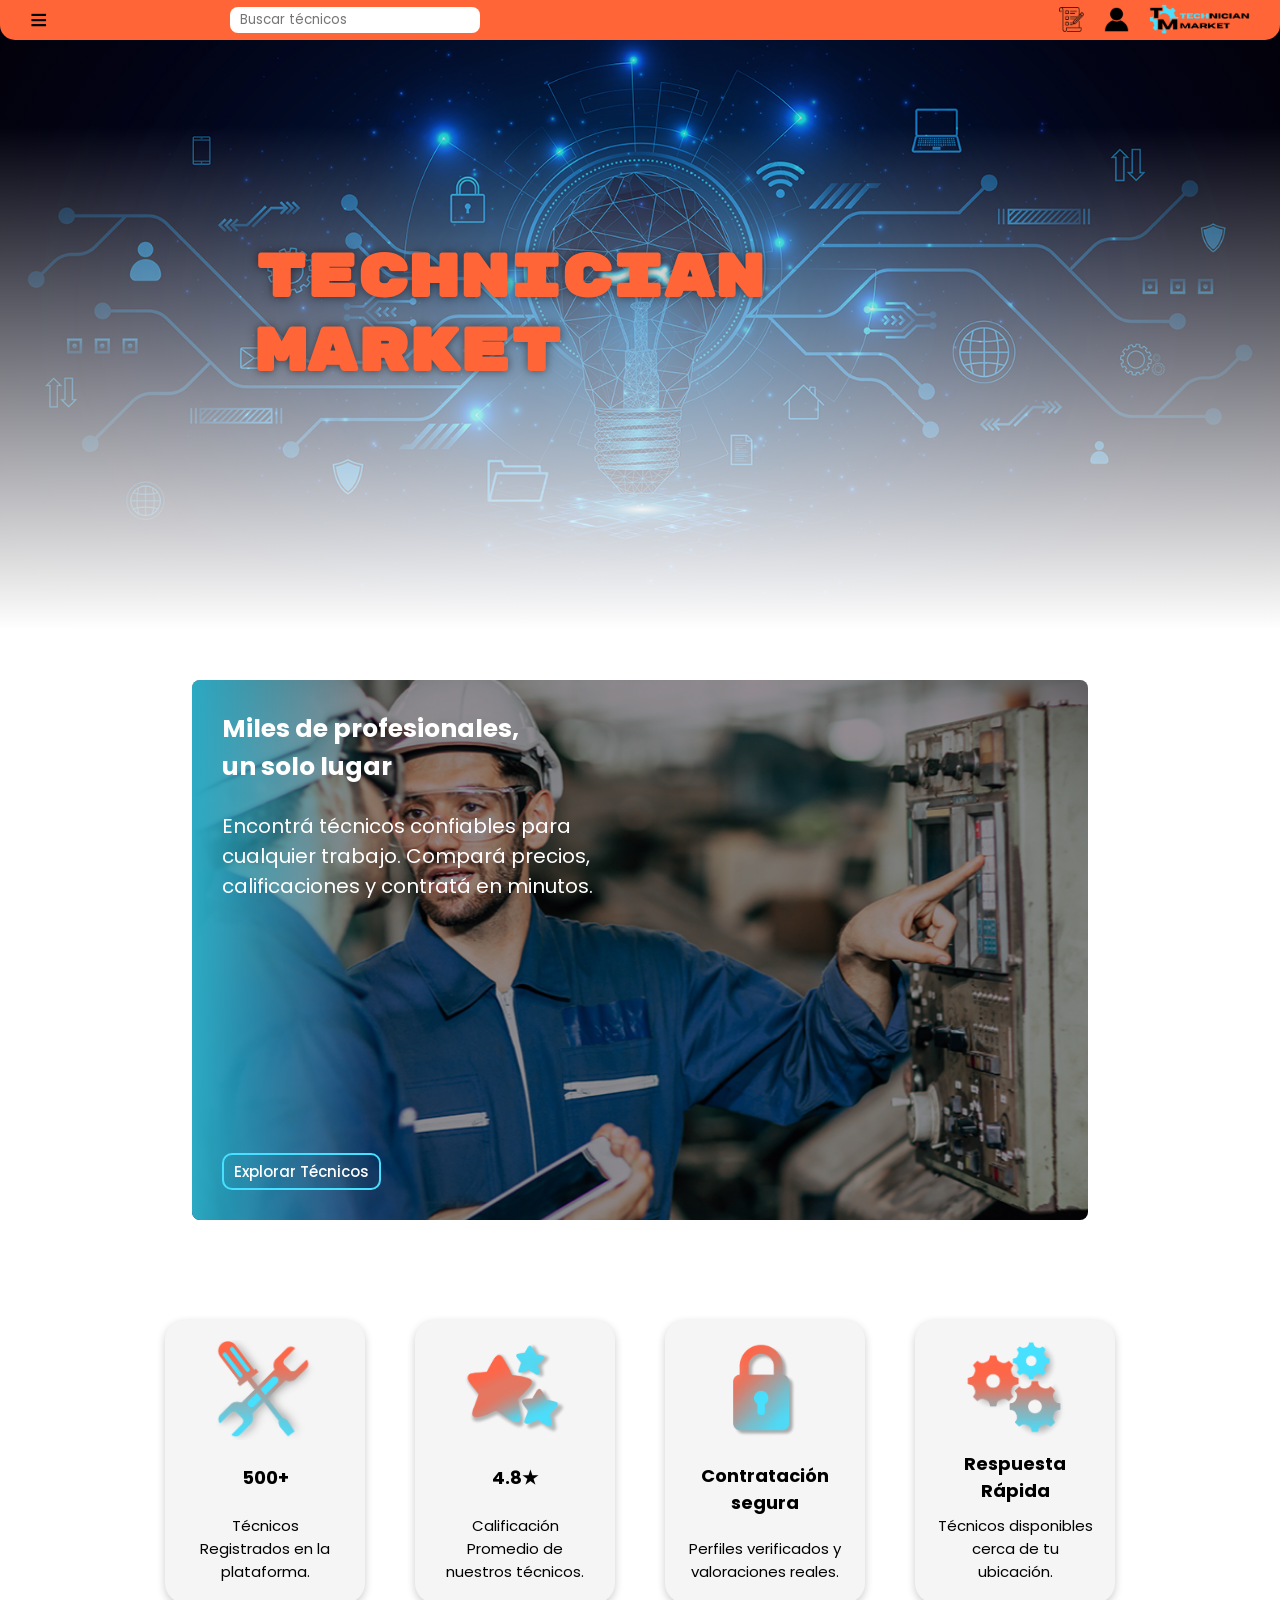
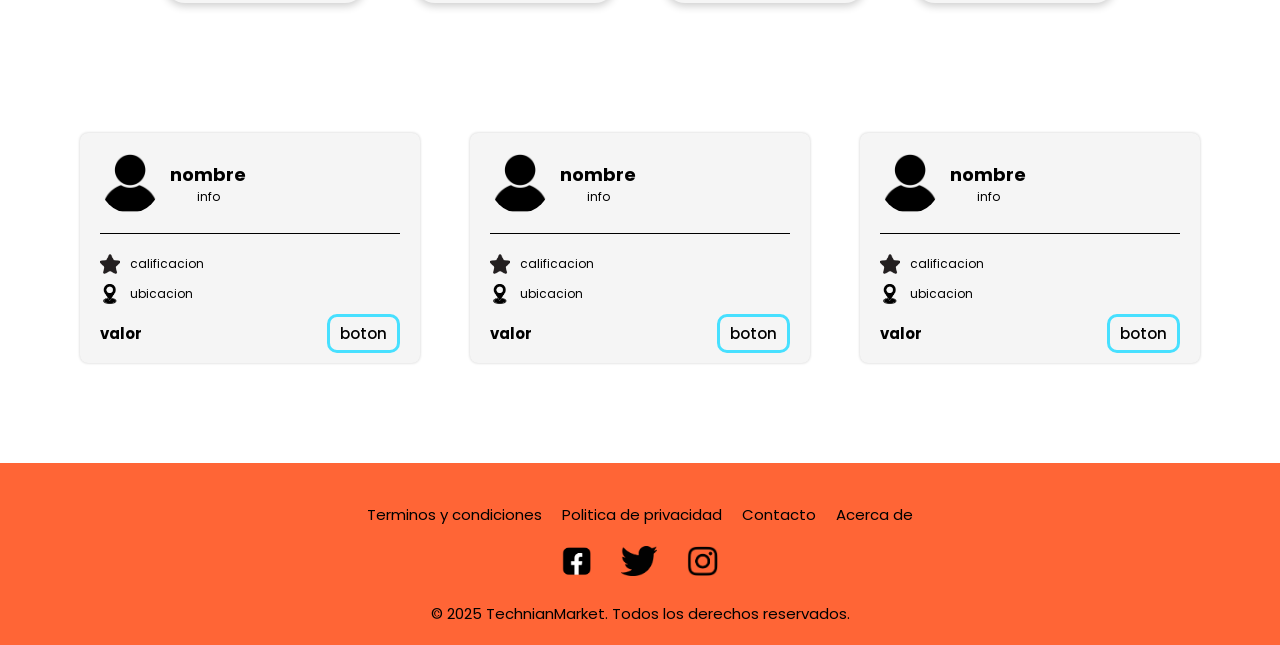
<file: index.html>
<!DOCTYPE html>
<html lang="en">
<head>
    <meta charset="UTF-8">
    <meta name="viewport" content="width=device-width, initial-scale=1.0">
    <link rel="stylesheet" href="tm.css">
    <title>TECHNICIAN MARKET</title>
</head>
<body>
    <div class="top-bar">
        <div class="menu">
            <button onclick="abrirMenu()">≡</button>
        </div>

        <div class="topbar-2">
        <div class="busqueda">
            <input type="text" placeholder="Buscar técnicos">
        </div>
        <div class="topbar-items">
            <li><a href="pedidos.html"><img src="imagenes/pedidos.png" alt=""></a></li>
            <li><a href="perfil.html"><img src="imagenes/perfil.png" alt=""></a></li>
            <div class="logo">
                <a href="#Inicio">
                <img src="imagenes/logo-con-texto.png" alt=""></a>
            </div>
        </div>
        </div>
    </div>

    <div id="container" class="container">
        <aside id="sidebar">
            <div class="sidebar">
            <div class="categorias">
            <h2>Categorias</h2>
            <ul>
                <li>Todos</li>
                <li>Hardware</li>
                <li>Software</li>
                <li>Plomeria</li>
                <li>Electricidad</li>
                <li>Pintura</li>
            </ul>
            </div>
            <div class="linea"></div>
            <div class="filtrar">
            <label for="categoria">Filtrar por:</label>
            <select id="categoria">
                    <option value="todos">Todos</option>
                    <option value="precio">Precio</option>
                    <option value="calificacion">Calificacion</option>
                    <option value="ubicacion">Ubicacion</option>
            </select>
            </div>
            </div>
        </aside>

        <div class="content">
            <header id="Inicio">
                <h1>Technician <br> Market</h1>
            </header>

            <div class="presentacion">
                <div class="presentacion-caja">
                <h2>Miles de profesionales,<br> un solo lugar</h2>
                <p>Encontrá técnicos confiables para cualquier trabajo. Compará precios, calificaciones y contratá en minutos.</p>
                </div>
                <button class="boton">
                    <a href="#Tecnicos">Explorar Técnicos</a>
                </button>
            </div>

            <div class="stats-container">
                <div class="caja">
                    <img src="imagenes/caja1.png" alt="">
                    <h3>500+</h3>
                    <p>Técnicos Registrados en la plataforma.</p>
                </div>

                <div class="caja">
                    <img src="imagenes/caja3.png" alt="">
                    <h3>4.8★</h3>
                    <p>Calificación Promedio de nuestros técnicos.</p>
                </div>

                <div class="caja">
                    <img src="imagenes/caja4.png" alt="">
                    <h3>Contratación segura</h3>
                    <p>Perfiles verificados y valoraciones reales.</p>
                </div>
                <div class="caja">
                    <img src="imagenes/caja2.png" alt="">
                    <h3>Respuesta Rápida</h3>
                    <p>Técnicos disponibles cerca de tu ubicación.</p>
                </div>
            </div>

            <main>
                <div id="Tecnicos" class="grid-container">
                    <div class="grid-item">
                        <div  class="info-tecnico">
                            <img class="tecnico-icon" src="imagenes/perfil.png" alt="">
                            <div>
                                <h3>nombre</h3>
                                <p>info</p>
                            </div>
                        </div>
                        <div class="linea"></div>
                        <div>
                            <div  class="info-tecnico">
                                <img class="info-icon" src="imagenes/estrella.png" alt="">
                                <p>calificacion</p>
                            </div>
                            <div  class="info-tecnico">
                                <img class="info-icon" src="imagenes/ubicacion.png" alt="">
                                <p>ubicacion</p>
                            </div>
                        </div>
                        <div class="info-tecnico" id="valor-boton">
                            <h4>valor</h4>
                            <a class="boton" href="tecnico.html">boton</a>
                        </div>
                    </div>
                    <div class="grid-item">
                        <div  class="info-tecnico">
                            <img class="tecnico-icon" src="imagenes/perfil.png" alt="">
                            <div>
                                <h3>nombre</h3>
                                <p>info</p>
                            </div>
                        </div>
                        <div class="linea"></div>
                        <div>
                            <div  class="info-tecnico">
                                <img class="info-icon" src="imagenes/estrella.png" alt="">
                                <p>calificacion</p>
                            </div>
                            <div  class="info-tecnico">
                                <img class="info-icon" src="imagenes/ubicacion.png" alt="">
                                <p>ubicacion</p>
                            </div>
                        </div>
                        <div class="info-tecnico" id="valor-boton">
                            <h4>valor</h4>
                            <a class="boton" href="tecnico.html">boton</a>
                        </div>
                    </div>
                    <div class="grid-item">
                        <div  class="info-tecnico">
                            <img class="tecnico-icon" src="imagenes/perfil.png" alt="">
                            <div>
                                <h3>nombre</h3>
                                <p>info</p>
                            </div>
                        </div>
                        <div class="linea"></div>
                        <div>
                            <div  class="info-tecnico">
                                <img class="info-icon" src="imagenes/estrella.png" alt="">
                                <p>calificacion</p>
                            </div>
                            <div  class="info-tecnico">
                                <img class="info-icon" src="imagenes/ubicacion.png" alt="">
                                <p>ubicacion</p>
                            </div>
                        </div>
                        <div class="info-tecnico" id="valor-boton">
                            <h4>valor</h4>
                            <a class="boton" href="tecnico.html">boton</a>
                        </div>
                    </div>
                    
                </div>
            </main>

        <footer>
        <div class="footer-links">
            <ul>
                <li><a href="">Terminos y condiciones</a></li>
                <li><a href="">Politica de privacidad</a></li>
                <li><a href="">Contacto</a></li>
                <li><a href="">Acerca de</a></li>
            </ul>
        </div>
        <div class="footer-media">
            <ul>
                <li><a target="_blank" href="https://www.facebook.com/"><img src="imagenes\facebook.png" alt=""></a></li>
                <li><a target="_blank" href="https://x.com/"><img src="imagenes\twitter.png" alt=""></a></li>
                <li><a target="_blank" href="https://www.instagram.com/"><img src="imagenes\instagram.png" alt=""></a></li>
            </ul>
        </div>
        <p>© 2025 TechnianMarket. Todos los derechos reservados.</p>
        </footer>
        </div>
    </div>

    <script src="script.js"></script>
</body>
</html>
</file>
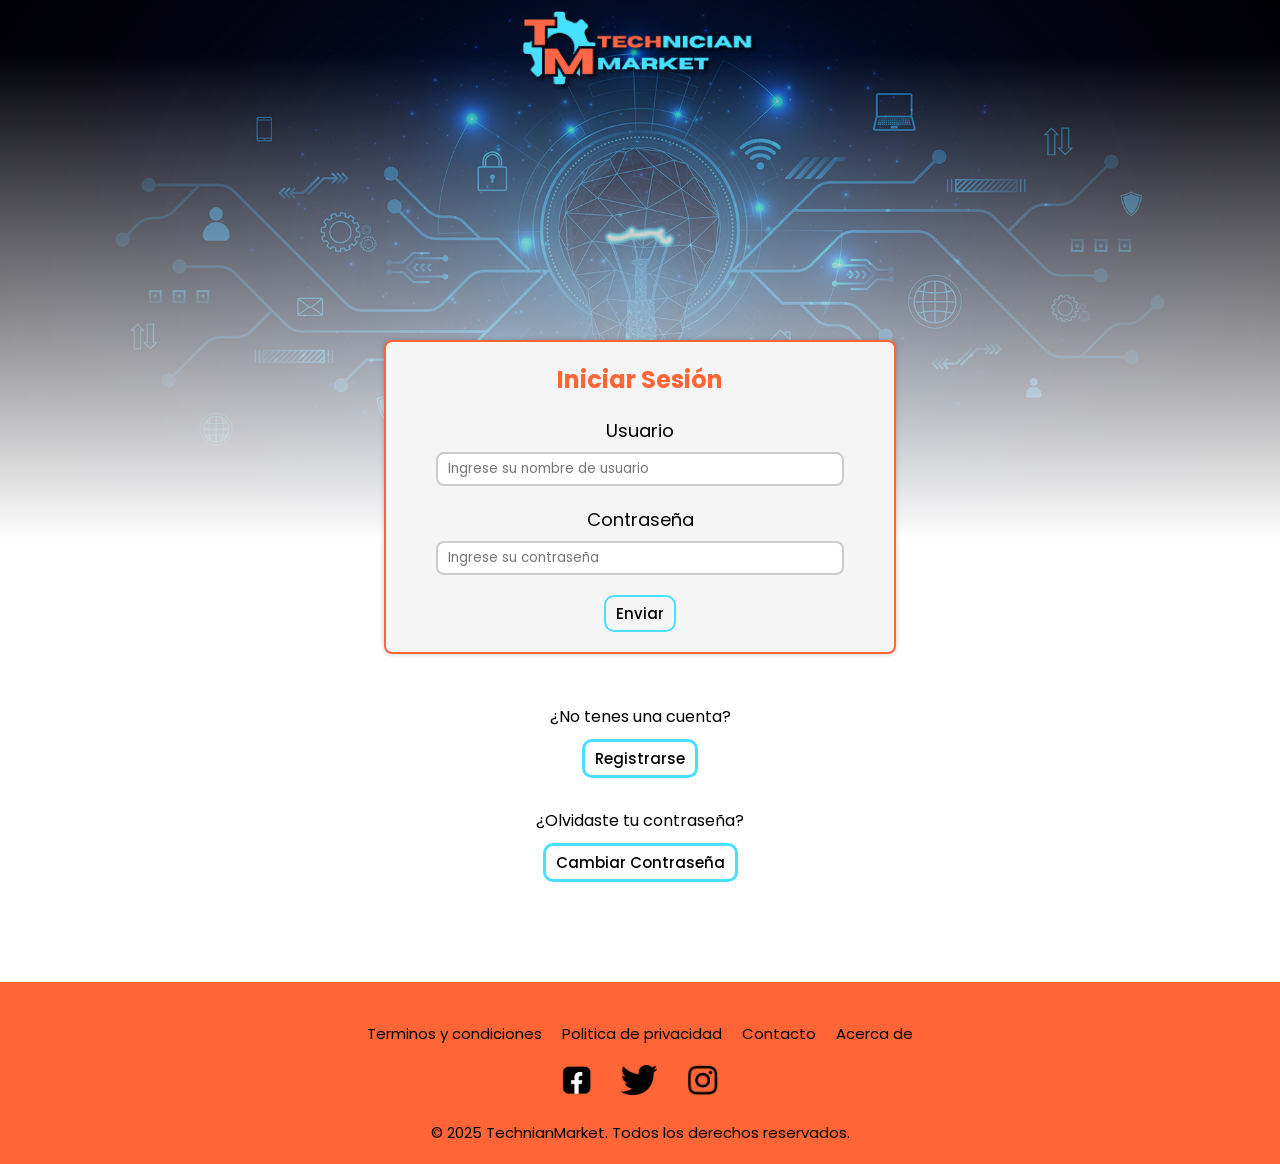
<file: inicio.html>
<!DOCTYPE html>
<html lang="en">
<head>
    <meta charset="UTF-8">
    <meta name="viewport" content="width=device-width, initial-scale=1.0">
    <title>Document</title>
    <link rel="stylesheet" href="tm2.css">
</head>
<body>
    <nav class="top-bar">
        <img src="imagenes/logo-con-texto2.png" alt="">
    </nav>
    
    <header></header>

    <main>
        <form action="registro.php" method="POST">  
            <h2>Iniciar Sesión</h2>

            <label>Usuario</label>
            <input type="text" name="usuario" required placeholder="Ingrese su nombre de usuario">
            <label>Contraseña</label>
            <input type="password" name="pass" required placeholder="Ingrese su contraseña">

            <button class="boton" type="submit">Enviar</button>
        </form>

        <div class="opciones">
        <p>¿No tenes una cuenta?</p>
        <a class="boton" href="registro.html">Registrarse</a>
        <p>¿Olvidaste tu contraseña?</p>
        <a class="boton" href="registro.html">Cambiar Contraseña</a>
        </div>
    </main>


    <footer>
    <div class="footer-links">
        <ul>
            <li><a href="">Terminos y condiciones</a></li>
            <li><a href="">Politica de privacidad</a></li>
            <li><a href="">Contacto</a></li>
            <li><a href="">Acerca de</a></li>
        </ul>
    </div>
    <div class="footer-media">
        <ul>
            <li><a target="_blank" href="https://www.facebook.com"><img src="imagenes\facebook.png" alt=""></a></li>
            <li><a target="_blank" href="https://x.com"><img src="imagenes\twitter.png" alt=""></a></li>
            <li><a target="_blank" href="https://www.instagram.com"><img src="imagenes\instagram.png" alt=""></a></li>
        </ul>
    </div>
    <p>© 2025 TechnianMarket. Todos los derechos reservados.</p>
    </footer>    
</body>
</html>
</file>
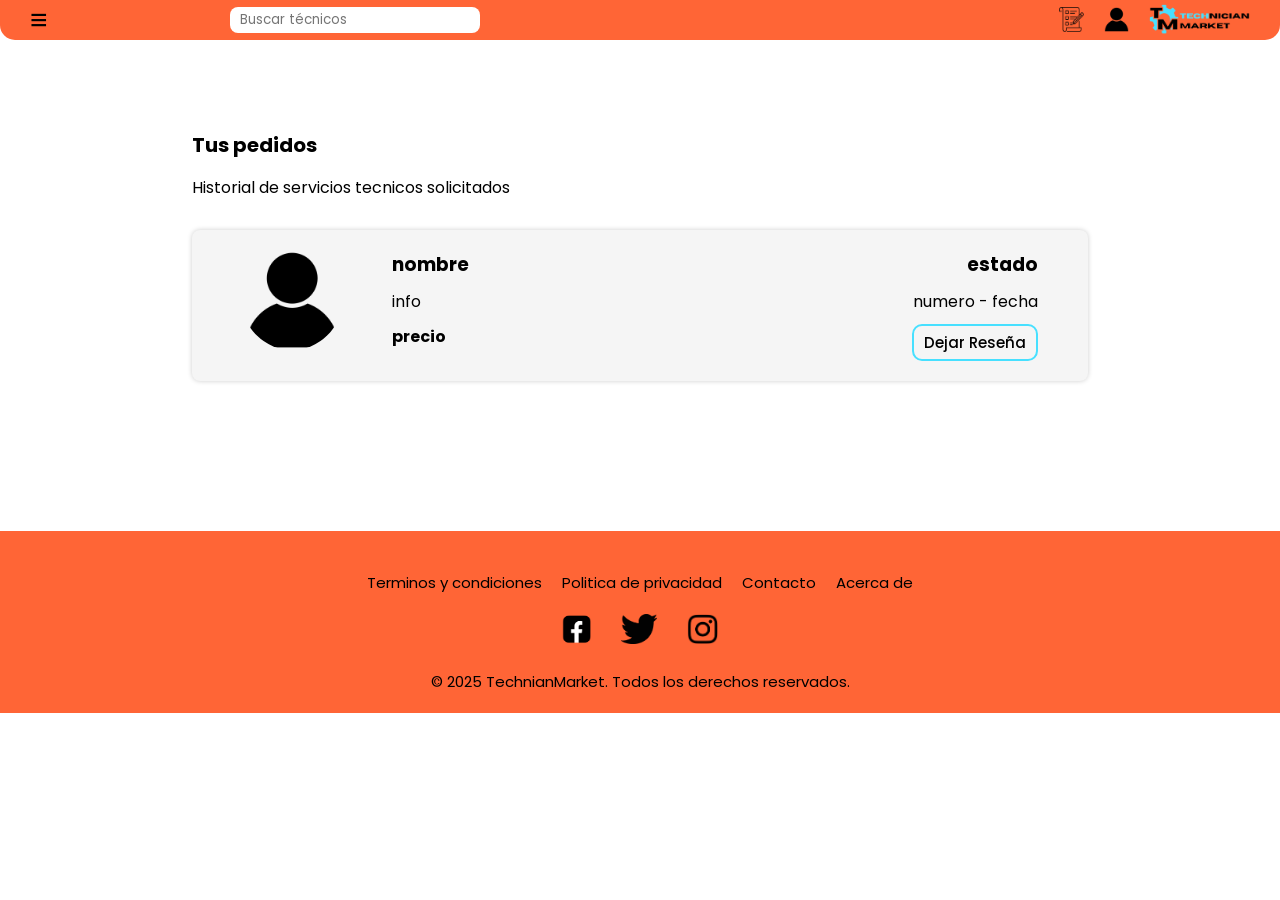
<file: pedidos.html>
<!DOCTYPE html>
<html lang="en">
<head>
    <meta charset="UTF-8">
    <meta name="viewport" content="width=device-width, initial-scale=1.0">
    <link rel="stylesheet" href="tm.css">
    <title>TECHNICIAN MARKET</title>
</head>
<body>
    <div class="top-bar">
        <div class="menu">
            <button onclick="abrirMenu()">≡</button>
        </div>

        <div class="topbar-2">
        <div class="busqueda">
            <input type="text" placeholder="Buscar técnicos">
        </div>
        <div class="topbar-items">
            <li><a href="#Inicio"><img src="imagenes/pedidos.png" alt=""></a></li>
            <li><a href="perfil.html"><img src="imagenes/perfil.png" alt=""></a></li>
            <div class="logo">
                <a href="index.html">
                <img src="imagenes/logo-con-texto.png" alt=""></a>
            </div>
        </div>
        </div>
    </div>

    <div id="container" class="container">
        <aside id="sidebar">
            <div class="sidebar">
            <div class="categorias">
            <h2>Categorias</h2>
            <ul>
                <li>Todos</li>
                <li>Hardware</li>
                <li>Software</li>
                <li>Plomeria</li>
                <li>Electricidad</li>
                <li>Pintura</li>
            </ul>
            </div>
            <div class="linea"></div>
            <div class="filtrar">
            <label for="categoria">Filtrar por:</label>
            <select id="categoria">
                    <option value="todos">Todos</option>
                    <option value="precio">Precio</option>
                    <option value="calificacion">Calificacion</option>
                    <option value="ubicacion">Ubicacion</option>
            </select>
            </div>
            </div>
        </aside>

        <div class="content">
            <main>
                <div class="pedidos-content">
                    <h2>Tus pedidos</h2>
                    <p>Historial de servicios tecnicos solicitados</p>

                    <div class="pedidos-container">

                        <div class="pedidos-item">
                            <div class="pedidos-flex">
                            <div class="pedidos-flex-item">
                                <img src="imagenes/perfil.png" alt="">
                            </div>
                            <div class="pedidos-flex-item">
                                <h3>nombre</h3>
                                <p>info</p>
                                <h4>precio</h4>
                            </div>
                            <div class="pedidos-flex-item">
                                <h3>estado</h3>
                                <p>numero - fecha</p>
                                <button class="boton" onclick="abrirReseña(this)">Dejar Reseña</button>
                            </div>
                            </div>
                            <div class="linea2"></div>
                            <div class="reseñas-container">
                                <h3>Dejar Reseña ★ ★ ★ ★ ★</h3>
                                <textarea type="text" placeholder="Contanos tu experiencia con el servicio." name="" class="reseña-textarea"></textarea>
                                <button class="boton">Enviar</button>                       
                            </div>
                        </div>                       
                    </div>
                </div>

            </main>
        
        <footer>
        <div class="footer-links">
            <ul>
                <li><a href="">Terminos y condiciones</a></li>
                <li><a href="">Politica de privacidad</a></li>
                <li><a href="">Contacto</a></li>
                <li><a href="">Acerca de</a></li>
            </ul>
        </div>
        <div class="footer-media">
            <ul>
                <li><a target="_blank" href="https://www.facebook.com/"><img src="imagenes\facebook.png" alt=""></a></li>
                <li><a target="_blank" href="https://x.com/"><img src="imagenes\twitter.png" alt=""></a></li>
                <li><a target="_blank" href="https://www.instagram.com/"><img src="imagenes\instagram.png" alt=""></a></li>
            </ul>
        </div>
        <p>© 2025 TechnianMarket. Todos los derechos reservados.</p>
        </footer>
        </div>
    </div>

    <script src="script.js"></script>
    <script>
        function abrirReseña(btn) {
            const pedido = btn.closest(".pedidos-item");

            pedido.querySelector(".reseñas-container").classList.toggle("abierto");

            pedido.querySelector(".linea2").classList.toggle("abierto");
        }

        document.querySelectorAll(".reseña-textarea").forEach(textarea => {
            textarea.addEventListener("input", () => {
            textarea.style.height = "auto";
            textarea.style.height = textarea.scrollHeight + "px";
        });
        });
    </script>    
</body>
</html>
</file>
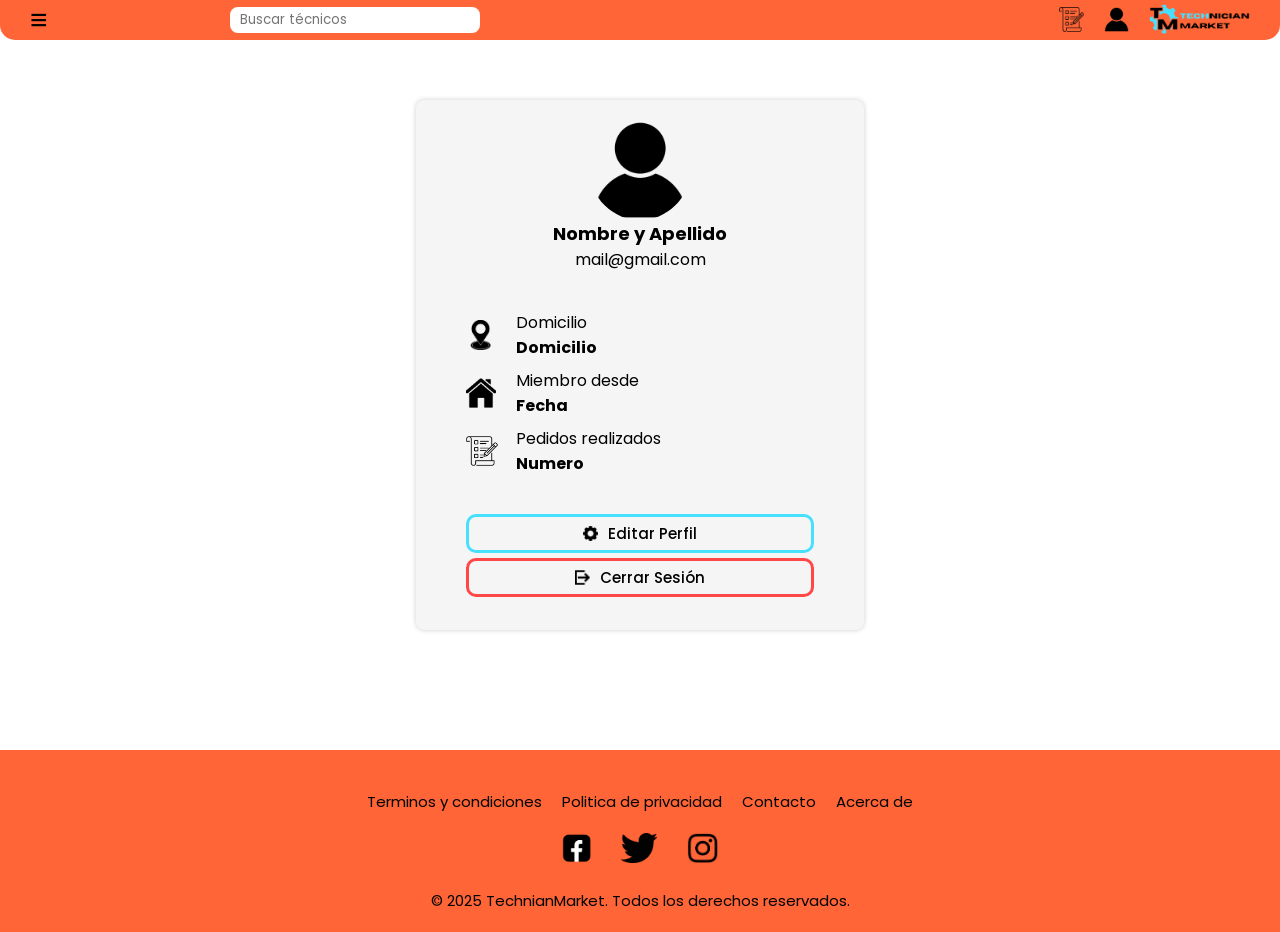
<file: perfil.html>
<!DOCTYPE html>
<html lang="en">
<head>
    <meta charset="UTF-8">
    <meta name="viewport" content="width=device-width, initial-scale=1.0">
    <link rel="stylesheet" href="tm.css">
    <title>TECHNICIAN MARKET</title>
</head>
<body>
    <div class="top-bar">
        <div class="menu">
            <button onclick="abrirMenu()">≡</button>
        </div>

        <div class="topbar-2">
        <div class="busqueda">
            <input type="text" placeholder="Buscar técnicos">
        </div>
        <div class="topbar-items">
            <li><a href="pedidos.html"><img src="imagenes/pedidos.png" alt=""></a></li>
            <li><a href="perfil.html"><img src="imagenes/perfil.png" alt=""></a></li>
            <div class="logo">
                <a href="index.html">
                <img src="imagenes/logo-con-texto.png" alt=""></a>
            </div>
        </div>
        </div>
    </div>

    <div id="container" class="container">
        <aside id="sidebar">
            <div class="sidebar">
            <div class="categorias">
            <h2>Categorias</h2>
            <ul>
                <li>Todos</li>
                <li>Hardware</li>
                <li>Software</li>
                <li>Plomeria</li>
                <li>Electricidad</li>
                <li>Pintura</li>
            </ul>
            </div>
            <div class="linea"></div>
            <div class="filtrar">
            <label for="categoria">Filtrar por:</label>
            <select id="categoria">
                    <option value="todos">Todos</option>
                    <option value="precio">Precio</option>
                    <option value="calificacion">Calificacion</option>
                    <option value="ubicacion">Ubicacion</option>
            </select>
            </div>
            </div>
        </aside>

        <div class="content">
            <main>
                <div class="perfil-container">
                    <div class="perfil-item">
                        <img src="imagenes/perfil.png" alt="">
                        <h2>Nombre y Apellido</h2>
                        <p>mail@gmail.com</p>
                    </div>
                    <div class="perfil-item">
                        <div class="perfil-item-grid">
                            <img src="imagenes/ubicacion.png" alt="">
                            <p>Domicilio</p>
                            <h4>Domicilio</h4>
                        </div>
                        <div class="perfil-item-grid">
                            <img src="imagenes/casa.png" alt="">
                            <p>Miembro desde</p>
                            <h4>Fecha</h4>
                        </div>
                        <div class="perfil-item-grid">
                            <img src="imagenes/pedidos.png" alt="">
                            <p>Pedidos realizados</p>
                            <h4>Numero</h4>
                        </div>                      
                    </div>
                    <div class="perfil-item">
                        <a href="" class="perfil-btn">
                            <img class="perfil-btn-img"  src="imagenes/configuracion.png" alt="">
                            <p>Editar Perfil</p>
                        </a>
                        <a href="" class="perfil-btn">
                            <img class="perfil-btn-img" src="imagenes/cerrarsesion.png" alt="">
                            <p>Cerrar Sesión</p>                           
                        </a>
                    </div>
                    
                </div>
            </main>
            
        <footer>
            <div class="footer-links">
                <ul>
                    <li><a href="">Terminos y condiciones</a></li>
                    <li><a href="">Politica de privacidad</a></li>
                    <li><a href="">Contacto</a></li>
                    <li><a href="">Acerca de</a></li>
                </ul>
            </div>
            <div class="footer-media">
                <ul>
                    <li><a target="_blank" href="https://www.facebook.com/"><img src="imagenes\facebook.png" alt=""></a></li>
                    <li><a target="_blank" href="https://x.com/"><img src="imagenes\twitter.png" alt=""></a></li>
                    <li><a target="_blank" href="https://www.instagram.com/"><img src="imagenes\instagram.png" alt=""></a></li>
                </ul>
            </div>
            <p>© 2025 TechnianMarket. Todos los derechos reservados.</p>
            </footer>
        </div>

        <script src="script.js"></script>
</body>
</html>
</file>
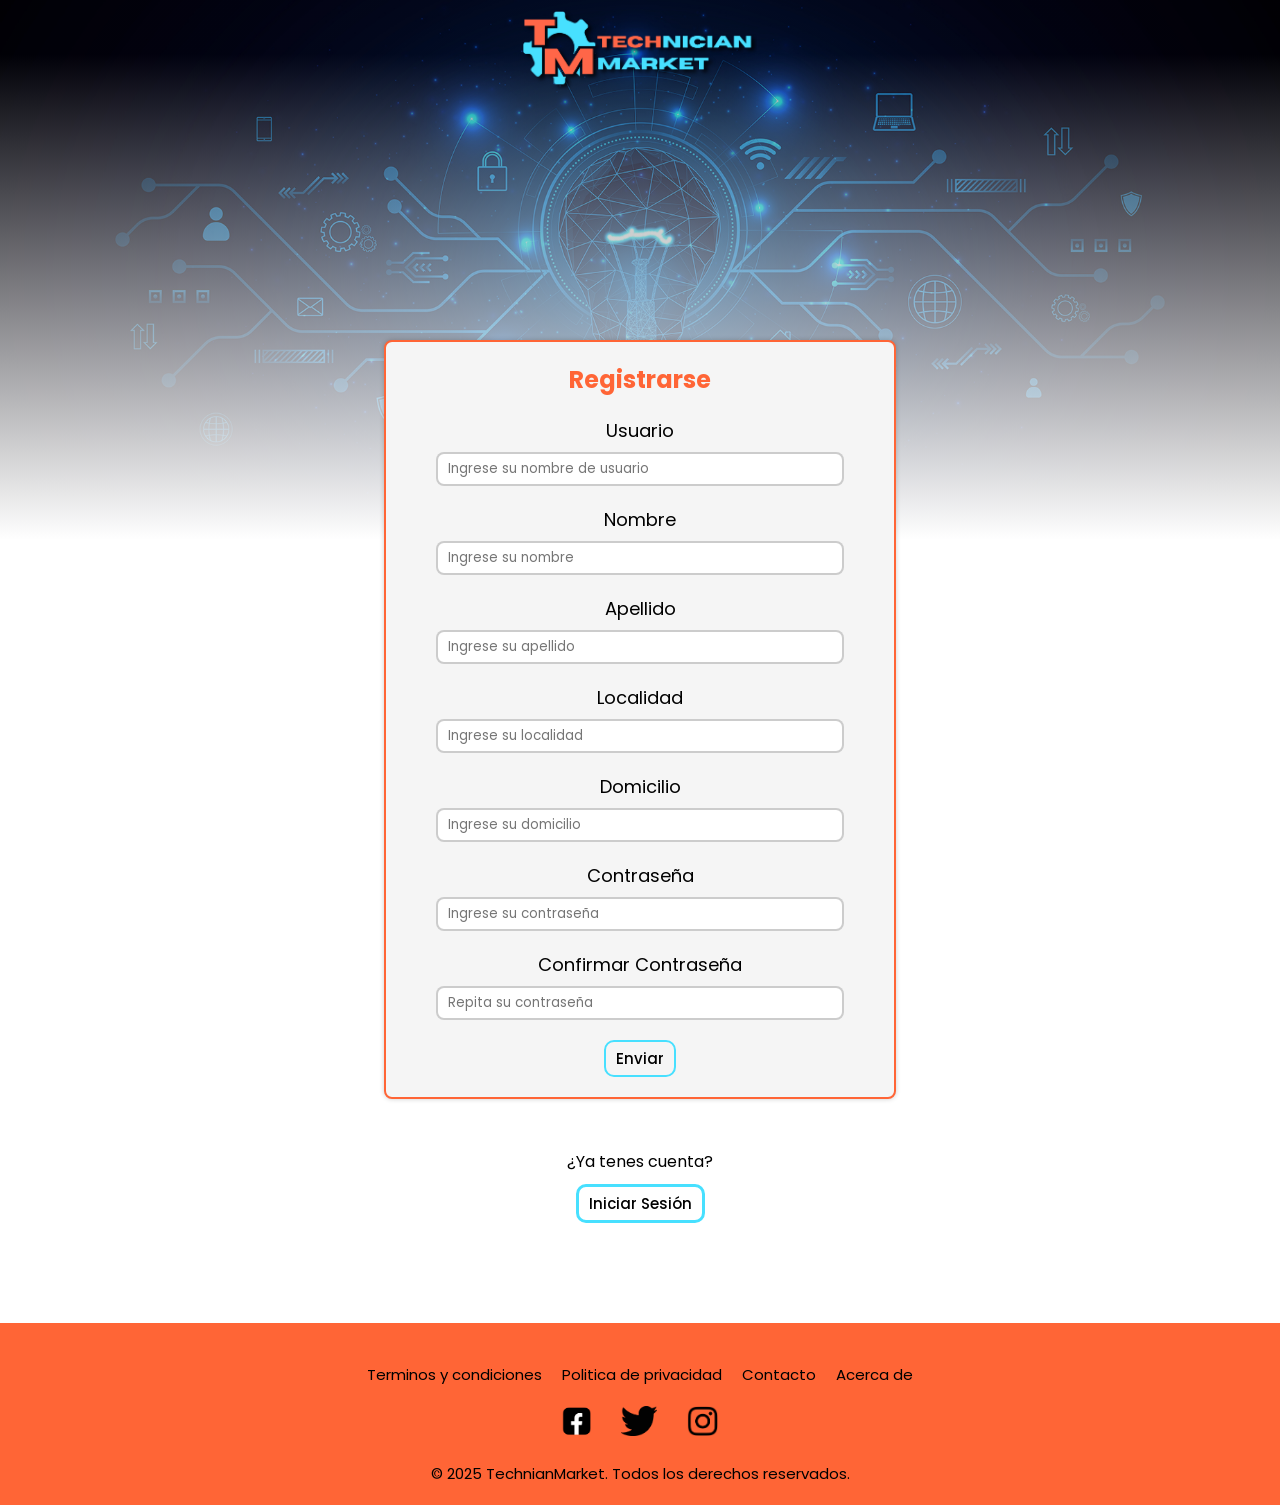
<file: registro.html>
<!DOCTYPE html>
<html lang="en">
<head>
    <meta charset="UTF-8">
    <meta name="viewport" content="width=device-width, initial-scale=1.0">
    <title>Document</title>
    <link rel="stylesheet" href="tm2.css">
</head>
<body>
    <nav class="top-bar">
        <img src="imagenes/logo-con-texto2.png" alt="">
    </nav>
    
    <header></header>

    <main>
        <form action="registro.php" method="POST">  
            <h2>Registrarse</h2>

            <label>Usuario</label>
            <input type="text" name="usuario" required placeholder="Ingrese su nombre de usuario">
            <label>Nombre</label>
            <input type="text" name="nombre" required placeholder="Ingrese su nombre">
            <label>Apellido</label>
            <input type="text" name="apellido" required placeholder="Ingrese su apellido">

            <label>Localidad</label>
            <input type="text" name="localidad" required placeholder="Ingrese su localidad">
            
            <label>Domicilio</label>
            <input type="text" name="domicilio" required placeholder="Ingrese su domicilio">
            <label>Contraseña</label>
            <input type="password" name="pass" required placeholder="Ingrese su contraseña">
            <label>Confirmar Contraseña</label>
            <input type="password" name="pass2" required placeholder="Repita su contraseña">

            <button class="boton" type="submit">Enviar</button>
        </form>

        <div class="opciones">
        <p>¿Ya tenes cuenta?</p>
        <a class="boton" href="inicio.html">Iniciar Sesión</a>
        </div>
    </main>


    <footer>
    <div class="footer-links">
        <ul>
            <li><a href="">Terminos y condiciones</a></li>
            <li><a href="">Politica de privacidad</a></li>
            <li><a href="">Contacto</a></li>
            <li><a href="">Acerca de</a></li>
        </ul>
    </div>
    <div class="footer-media">
        <ul>
            <li><a target="_blank" href="https://www.facebook.com"><img src="imagenes\facebook.png" alt=""></a></li>
            <li><a target="_blank" href="https://x.com"><img src="imagenes\twitter.png" alt=""></a></li>
            <li><a target="_blank" href="https://www.instagram.com"><img src="imagenes\instagram.png" alt=""></a></li>
        </ul>
    </div>
    <p>© 2025 TechnianMarket. Todos los derechos reservados.</p>
    </footer>    
</body>
</html>
</file>
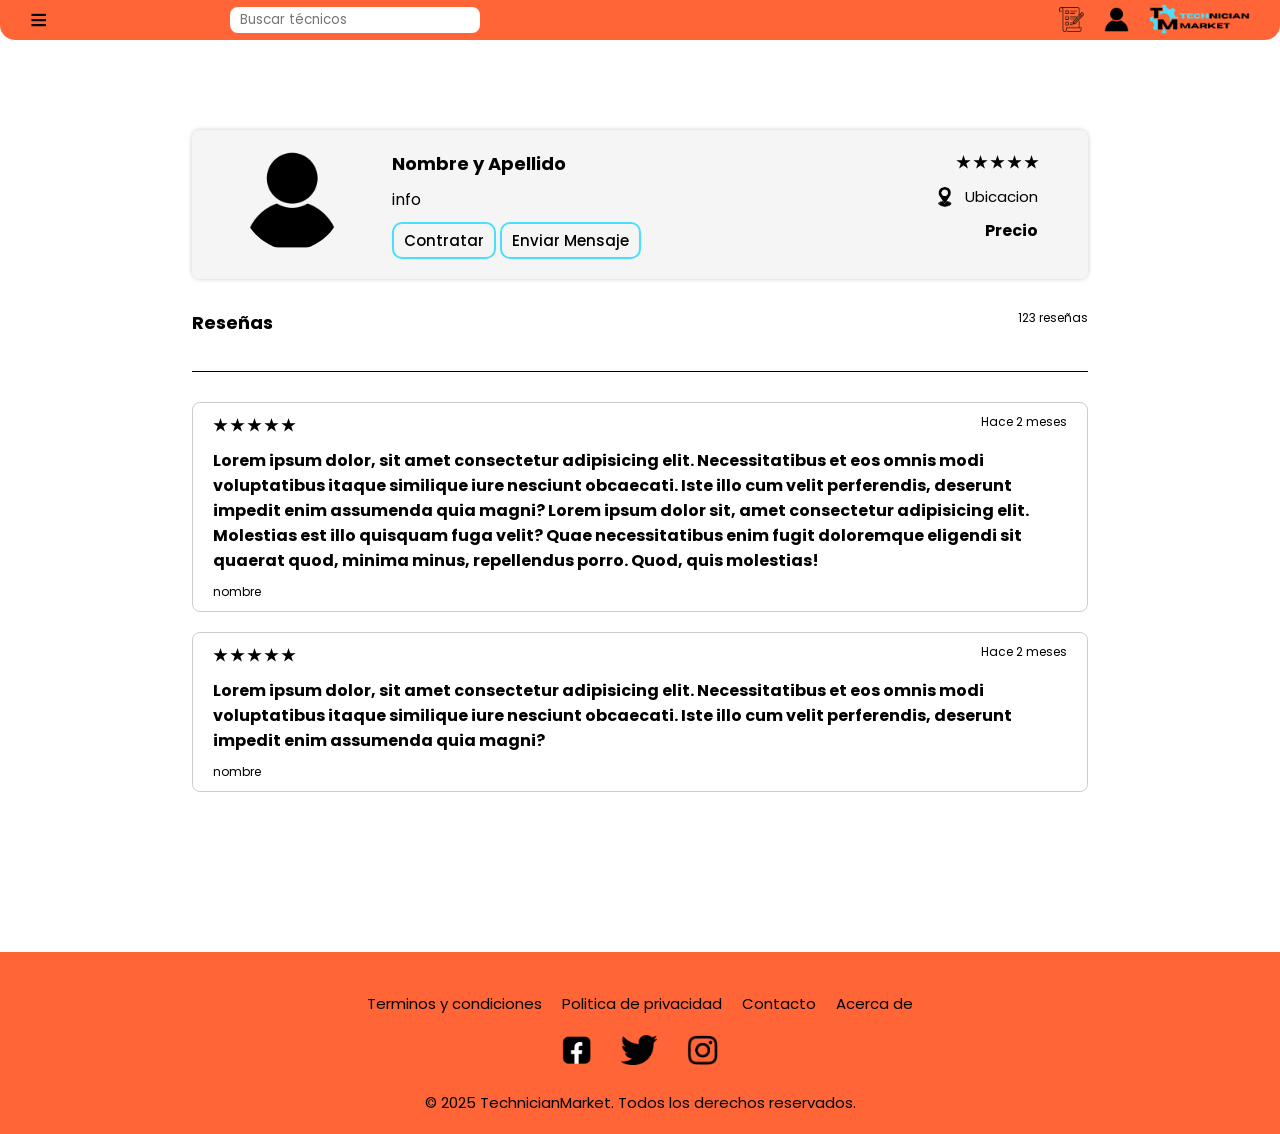
<file: tecnico.html>
<!DOCTYPE html>
<html lang="en">
<head>
    <meta charset="UTF-8">
    <meta name="viewport" content="width=device-width, initial-scale=1.0">
    <link rel="stylesheet" href="tm.css">
    <title>TECHNICIAN MARKET</title>
</head>
<body>
    <div class="top-bar">
        <div class="menu">
            <button onclick="abrirMenu()">≡</button>
        </div>

        <div class="topbar-2">
        <div class="busqueda">
            <input type="text" placeholder="Buscar técnicos">
        </div>
        <div class="topbar-items">
            <li><a href="pedidos.html"><img src="imagenes/pedidos.png" alt=""></a></li>
            <li><a href="perfil.html"><img src="imagenes/perfil.png" alt=""></a></li>
            <div class="logo">
                <a href="#Inicio">
                <img src="imagenes/logo-con-texto.png" alt=""></a>
            </div>
        </div>
        </div>
    </div>

    <div id="container" class="container">
        <aside id="sidebar">
            <div class="sidebar">
            <div class="categorias">
            <h2>Categorias</h2>
            <ul>
                <li>Todos</li>
                <li>Hardware</li>
                <li>Software</li>
                <li>Plomeria</li>
                <li>Electricidad</li>
                <li>Pintura</li>
            </ul>
            </div>
            <div class="linea"></div>
            <div class="filtrar">
            <label for="categoria">Filtrar por:</label>
            <select id="categoria">
                    <option value="todos">Todos</option>
                    <option value="precio">Precio</option>
                    <option value="calificacion">Calificacion</option>
                    <option value="ubicacion">Ubicacion</option>
            </select>
            </div>
            </div>
        </aside>

        <div class="content">

            <main>
                <div class="tecnico-content">
                    <div class="tecnico-container">

                        <div class="tecnico-flex-item">
                            <img src="imagenes/perfil.png" alt="">
                        </div>

                        <div class="tecnico-flex-item">
                            <h2>Nombre y Apellido</h2>
                            <p>info</p>
                            <div class="tecnico-btn">
                                <button class="boton">Contratar</button>
                                <button class="boton">Enviar Mensaje</button>
                            </div>

                        </div>
                        <div class="tecnico-flex-item">
                            <h4>★ ★ ★ ★ ★</h4>
                            <div class="info-tecnico2">
                                <img src="imagenes/ubicacion.png" alt="">
                                <p>Ubicacion</p>
                            </div>
                            <h4>Precio</h4>
                        </div>
                    </div>
                    
                    <div class="nose">
                        <h2>Reseñas</h2>
                        <p>123 reseñas</p>
                    </div>
                    <div class="linea"></div>

                    <div class="tecnico-reseña-container">
                        <div class="tecnico-reseña-item">
                            <div>
                                <h4>★ ★ ★ ★ ★</h4>
                                <p>Hace 2 meses</p>
                            </div>
                            <h4>Lorem ipsum dolor, sit amet consectetur adipisicing elit. Necessitatibus et eos omnis modi voluptatibus itaque similique iure nesciunt obcaecati. Iste illo cum velit perferendis, deserunt impedit enim assumenda quia magni? Lorem ipsum dolor sit, amet consectetur adipisicing elit. Molestias est illo quisquam fuga velit? Quae necessitatibus enim fugit doloremque eligendi sit quaerat quod, minima minus, repellendus porro. Quod, quis molestias!</h4>
                            <p>nombre</p>
                        </div>
                        <div class="tecnico-reseña-item">
                            <div>
                                <h4>★ ★ ★ ★ ★</h4>
                                <p>Hace 2 meses</p>
                            </div>
                            <h4>Lorem ipsum dolor, sit amet consectetur adipisicing elit. Necessitatibus et eos omnis modi voluptatibus itaque similique iure nesciunt obcaecati. Iste illo cum velit perferendis, deserunt impedit enim assumenda quia magni?</h4>
                            <p>nombre</p>
                        </div>
                    </div>
                </div>

            </main>

            <footer>
            <div class="footer-links">
                <ul>
                    <li><a href="">Terminos y condiciones</a></li>
                    <li><a href="">Politica de privacidad</a></li>
                    <li><a href="">Contacto</a></li>
                    <li><a href="">Acerca de</a></li>
                </ul>
            </div>
            <div class="footer-media">
                <ul>
                    <li><a target="_blank" href="https://www.facebook.com/"><img src="imagenes\facebook.png" alt=""></a></li>
                    <li><a target="_blank" href="https://x.com/"><img src="imagenes\twitter.png" alt=""></a></li>
                    <li><a target="_blank" href="https://www.instagram.com/"><img src="imagenes\instagram.png" alt=""></a></li>
                </ul>
            </div>
            <p>© 2025 TechnicianMarket. Todos los derechos reservados.</p>
            </footer>
            </div>  
        </div>

        <script src="script.js"></script>
    </body>
</html>
</file>
<file: tm.css>
@import url("https://fonts.googleapis.com/css2?family=Poppins:wght@100;200;300;400;500;600&display=swap");
@import url('https://fonts.googleapis.com/css2?family=Bowlby+One&family=Rubik+Mono+One&display=swap');

*{
    margin: 0;
    padding: 0;
    box-sizing: border-box;
    font-family:"Poppins", Arial, Helvetica, sans-serif;
}

body{
    background-color: white;
    scroll-behavior: smooth;
}

/*BARRA SUPERIOR*/

.top-bar{
    display: flex;
    align-items: center;
    width:100%;
    height: 40px;
    background-color:#ff6536;
    position: fixed;
    z-index: 1000;
    padding: 0 30px;
    border-bottom-left-radius: 15px;
    border-bottom-right-radius: 15px;
}

.topbar-2{
    width: calc(100% - 200px);
    display: flex;
    align-items: center;
    justify-content: space-between;
}

.topbar-items{
    margin-top: 5px;
    display: flex;
    flex-direction: row;
    align-items: center;
    gap: 20px;
}

.topbar-items img{
    width: 25px;
    height: 25px;
}

.topbar-items li:hover{
    transform: scale(1.1);
}

.topbar-items li{
    transition: transform ease 0.3s;
    list-style: none;
}

.busqueda{
    display: flex;
    align-items: center;
    gap: 10px;
}

.busqueda input{
    padding: 3px 10px;
    border: none;
    border-radius: 8px;
    width: 250px;
    outline: none;
    transition: 0.3s ease;
}

.busqueda input:focus{
    width: 320px;
    box-shadow: 0 0 5px rgba(0,0,0,0.2);
}

.menu{
    width: 200px;
}

.menu button{
    border: none;
    background: transparent;
    font-size: 30px;
    font-weight:200;
    cursor: pointer;
}

.logo img{
    width: auto;
    height: 30px;
    cursor: pointer;
}


/*SIDEBAR*/

aside{
    font-weight: bold;
    width: 0;
    height:100%;
    background-color:#ff6536;
    color: white;
    position: fixed;
    bottom: 0;
    left: 0;
    z-index: 2;
    overflow-x: hidden;
    transition: 0.4s;
    box-shadow: 0 0 8px rgb(0, 0, 0, 0.5);
}

.sidebar{
    margin-top: 50px;
    padding: 20px;
}

.categorias ul{
    list-style: none;
}

.categorias li{
    margin-bottom: 5px;
    padding: 5px 8px;
    cursor: pointer;
    color: black;
    font-size: 15px;
    width: fit-content;
    border-radius: 10px;
    transition: background-color 0.2s ease;
}

.categorias li:hover{
    background-color: rgba(71, 224, 255);
}

h2{
    font-size: 18px;
    margin-bottom: 15px;
    color: black;
}

.linea{
    width: 100%;
    height: 1px;
    background-color: black;
    color: black;
    margin: 20px auto;
}

.filtrar{
    color: black;
    display: flex;
    flex-direction: column;
    gap: 10px;
}

.filtrar select{
    width: fit-content;
    padding: 5px 8px;
    border-radius: 8px;
    outline: none;
    border: none;
}

.filtrar select:focus{
    box-shadow: 0 0 5px rgba(0,0,0,0.2);
}

/*CONTENIDO*/

.content{
    flex: 1;
    display: flex;
    flex-direction: column;
    top: 0;
    bottom: 0;
}

.container{
    margin-left: 0;
    transition: 0.4s;
}

/*HEADER*/

header{
    height: 70vh;
    background-image: url("imagenes/fondo.jpg");
    background-size: cover;
    background-position: center;
    position: relative;
    display: flex;
    justify-content: start;
    align-items: center;
    overflow: hidden;
}

header::before{
    content: "";
    position: absolute;
    inset: 0;
    background: linear-gradient(
        to bottom,
        rgba(0,0,0,0.2) 20%,
        white 100%);
}

header h1{
    font-family: "Rubik Mono One";
    position: relative;
    color: #ff6536;
    font-size: 60px;
    z-index: 2;
    transform: translateX(50%);
    text-shadow: 0px 0px 10px rgb(0, 0, 0, 0.5);
}

/*PRESENTACION*/

.presentacion{
    color: white;
    background-image: url("imagenes/tecnico-presentacion.png");
    background-size: cover;
    margin: 50px auto;
    width: 70%;
    min-height: 60vh;
    padding: 30px;
    border-radius: 8px;
    position: relative;
    overflow: hidden;
    display: flex;
    flex-direction: column;
    justify-content: space-between;
    align-items: start;
}

.presentacion::before{
    content: "";
    position: absolute;
    inset: 0;
        background: linear-gradient(
        to left,
        rgba(0,0,0,0.2) 80%,
        #2caac4 100%);
}


.presentacion-caja{
    z-index: 2;
    display: flex;
    flex-direction: column;
    position: relative;
    margin-right: 50%;
    gap: 10px;
    font-size: 20px;
}

.presentacion-caja h2{
    color: white;
    font-size: 25px;
}

.boton{
    z-index: 2;
    padding: 5px 10px;
    border-radius: 10px;
    font-size: 15px;
    border-style: solid;
    background-color: transparent;
    transition: background-color 0.3s ease;
    color: black;
    font-weight: 500;
    cursor: pointer;
    border-color:#47e0ff;
    text-decoration: none;
}

.boton:hover{
    background-color: #47e0ff;
}

.presentacion a{
    color: white;
    text-decoration: none;
}

.stats-container{
    display: flex;
    flex-direction: row;
    justify-content: space-around;
    margin: 50px auto;
    gap: 50px;
    flex-wrap: wrap;
}

.caja{
    background-color: rgb(245, 245, 245);
    color: rgb(0, 0, 0);
    background-size: cover;
    border-radius: 20px;
    max-width: 200px;
    display: flex;
    flex-direction: column;
    align-items: center;
    text-align: center;
    justify-content: space-between;
    padding: 20px;
    gap: 10px;
    box-shadow: 0px 3px 8px rgba(0, 0, 0, 0.2);
    transition: transform 0.3s ease, box-shadow 0.3s ease;
}

.caja:hover{
    transform: translateY(-5px);
    box-shadow: 0px 5px 8px rgba(0,0,0,0.3);
}

.caja img{
    height: 100px;
    margin: 0;
}

.caja h3{
    margin: 0;
    font-size: 18px;
}

.caja p{
    font-size: 15px;
}

/*MAIN*/

main{
    padding: 80px;
    flex: 1;
}

.grid-container{
    display: grid;
    grid-template-columns: repeat(auto-fit, minmax(280px, 1fr));
    gap: 50px;
}

.grid-item{
    background-color:  rgb(245, 245, 245);
    padding: 10px 20px;
    border-radius: 8px;
    box-shadow: 0 0 3px rgba(0,0,0,0.2);
    text-align: center;
    transition: transform 0.3s ease, box-shadow 0.3s ease;
    animation: aparecer 0.5s ease;
}

@keyframes aparecer{
    from{
        opacity: 0;
        transform: translateY(20px);
    }

    to{
        opacity: 1;
        transform: translateY(0);
    }
}

.grid-item:hover{
    transform: translateY(-5px);
    box-shadow: 0 2px 3px rgba(0,0,0,0.3);
}

/*TECNICOS*/

.info-tecnico{
    display: flex;
    flex-direction: row;
    gap: 10px;
    justify-content: start;
    margin-top: 10px;
    align-items: center;
}

.tecnico-icon{
    width: 60px;
    height: 60px;
    border-radius: 50%;
    object-fit: cover;
}

.info-icon{
    width: 20px;
    height: 20px;
}

#valor-boton{
    justify-content: space-between;
}

.info-tecnico p{
    font-size: 12px;
}

.info-tecnico h3{
    font-size: 18px;
}

.info-tecnico h4{
    font-size: 15px;
}

/*FOOTER*/

footer {
    margin-top: 20px;
    background-color: #ff6536;
    color: black;
    width: 100%;
    padding: 20px 0;
    text-align: center;
    font-size: 15px;
    bottom:0;
}

.footer-links ul{
    list-style: none;
    display: flex;
    flex-wrap: wrap;
    justify-content: center;
    gap: 20px;
    margin: 20px 0;
}

.footer-links a {
    text-decoration: none;
    color: black;
    transition: text-decoration 0.3s;
}

.footer-links a:hover {
    text-decoration: underline;
}

.footer-media ul{
    list-style: none;
    display: flex;
    justify-content: center;
    gap: 30px;
    margin: 20px 0;
}

.footer-media img {
    background-attachment: fixed;
    width: auto;
    height: 30px;
}

footer p {
    font-size: 15px;
    color: black;
}

/*------ PEDIDOS ------*/

.pedidos-container{
    display: flex;
    flex-direction: column;
    align-items: center;
    margin: 30px auto;
    gap: 50px;
}

.pedidos-item{
    width: 100%;
    padding: 20px 50px;
    background-color: rgb(245, 245, 245);
    border-radius: 8px;
    box-shadow: 0 0 5px rgba(0,0,0,0.2);
}

.pedidos-flex{
    display: flex;
    flex-direction: row;
    align-items: start;    
    gap: 50px;
}

.pedidos-flex-item{
    display: flex;
    flex-direction: column;
    justify-content: space-around;
    gap: 10px;
}

.pedidos-flex-item img{
    width: 100px;
    height: 100px;
    border-radius: 50%
}

.pedidos-flex-item:last-child{
    margin-left: auto;
    text-align: right;
}

.reseñas-container{
    transition: 0.4s;
    flex-direction: column;
    gap: 10px;
}

.reseñas-container,.linea2 {
    display: none;
}

.reseñas-container.abierto {
    display: flex;
}

.linea2.abierto {
    display: block;
}

.linea2{
    width: 100%;
    height: 1px;
    background-color: black;
    margin: 20px auto;
}

.reseñas-container button{
    width: fit-content;
}

.reseñas-container textarea{
    padding: 10px;
    margin: 10px 0;
    border: solid 1px rgba(0,0,0,0.2);
    border-radius: 8px;
    outline: none;
    transition: 0.3s ease;
    resize:none;
    overflow: hidden;
}

.reseñas-container textarea:focus{
    box-shadow: 0 0 3px rgba(0,0,0,0.2);
}

.pedidos-content{  
    width: 80%;
    margin: 50px auto;
}

.pedidos-content h2{
    font-size: 20px;
}

/*------ PERFIL ------*/

.perfil-container{
    margin: 20px auto;
    width: 40%;
    padding: 20px 50px;
    gap: 30px;
    background-color: rgb(245, 245, 245);
    border-radius: 8px;
    box-shadow: 0 0 5px rgba(0,0,0,0.2);
    display: flex;
    flex-direction: column;
}

.perfil-item{
    width: 100%;
    display: flex;
    flex-direction: column;
    align-items: center;
    margin: auto;
    margin-bottom: 8px;
}

.perfil-item:nth-child(2){
    align-items: start;
    left: 0;
    margin: 0;
}

.perfil-item>img{
    width: 100px;
    border-radius: 100%;
}

.perfil-item-grid{
    display: grid;
    align-items: center;
    grid-template-columns: 30px 1fr;
    grid-template-rows: 1fr 1fr;
    column-gap: 20px;
    margin-bottom: 8px;
}

.perfil-item-grid img{
    height: 30px;
    grid-row: 1/3;
}

.perfil-item h2, .perfil-item h4, .perfil-item p{
    margin: 0;
    padding: 0;
}

.perfil-btn-img{
    height:15px ;
    width: auto;
}

.perfil-btn{
    display: flex;
    flex-direction: row;
    gap: 10px;
    align-items: center;
    justify-content: center;
    padding: 5px 10px;
    border-radius: 10px;
    font-size: 15px;
    border-style: solid;
    font-weight: 500;
    border-color:#47e0ff;
    text-decoration: none;
    color: black;
    width: 100%;
    transition: all ease 0.2s;
        margin-bottom: 5px;
}

.perfil-btn:hover{
    background-color: #47e0ff;
}

.perfil-btn:last-child{
    border-color: #ff4747;
}

.perfil-btn:last-child:hover{
    background-color: #ff4747;
}

/*------ INFO TECNICO ------*/

.tecnico-container{
    margin: 30px auto;
    padding: 20px 50px;
    background-color: rgb(245, 245, 245);
    border-radius: 8px;
    box-shadow: 0 0 5px rgba(0,0,0,0.2);
    display: flex;
    flex-direction: row;
    align-items: start;    
    gap: 50px;
}

.tecnico-flex-item{
    display: flex;
    flex-direction: column;
    justify-content: space-around;
    gap: 10px;
}

.tecnico-flex-item:last-child{   
    margin-left: auto;
    text-align: right;
}

.tecnico-flex-item img{
    width: 100px;
    height: 100px;
    border-radius: 50%;
}

.info-tecnico2{
    display: flex;
    flex-direction: row;
    gap: 10px;
    font-size: 15px;
    align-items: center;
}

.info-tecnico2 img{
    width: 20px;
    height: auto;
}

.tecnico-flex-item h2, .tecnico-flex-item h4, .tecnico-flex-item p{
    margin: 0;
    padding: 0;
}

.tecnico-content{
    width: 80%;
    margin: 50px auto;
}

.tecnico-reseña-container{
    display: flex;
    flex-direction: column;
    align-items: center;
}

.tecnico-reseña-item{
    width: 100%;
    padding: 10px 20px;
    margin: 10px 0;
    border: solid 1px rgba(0,0,0,0.2);
    border-radius: 8px;
    display: flex;
    flex-direction: column;
    gap: 10px;
}

.tecnico-reseña-container div>p, .nose p{
    font-size: 12px;
}

.tecnico-reseña-item div, .nose{
    display: flex;
    flex-direction: row;
    justify-content: space-between;
    align-items: start;
}


@media screen and (max-width:500px){
    
}
</file>
<file: tm2.css>
@import url("https://fonts.googleapis.com/css2?family=Poppins:wght@100;200;300;400;500;600&display=swap");
@import url('https://fonts.googleapis.com/css2?family=Bowlby+One&family=Rubik+Mono+One&display=swap');

*{
    margin: 0;
    padding: 0;
    box-sizing: border-box;
    font-family:"Poppins", Arial, Helvetica, sans-serif;
}

body{
    background-color: white;
    scroll-behavior: smooth;
}

.boton{
    z-index: 2;
    padding: 5px 10px;
    border-radius: 10px;
    font-size: 15px;
    border-style: solid;
    background-color: transparent;
    transition: background-color 0.3s ease;
    color: black;
    font-weight: 500;
    cursor: pointer;
    border-color:#47e0ff;
    text-decoration: none;
}

.boton:hover{
    background-color: #47e0ff;
}


footer {
    margin-top: 20px;
    background-color: #ff6536;
    color: black;
    width: 100%;
    padding: 20px 0;
    text-align: center;
    font-size: 15px;
    bottom:0;
}

.footer-links ul{
    list-style: none;
    display: flex;
    flex-wrap: wrap;
    justify-content: center;
    gap: 20px;
    margin: 20px 0;
}

.footer-links a {
    text-decoration: none;
    color: black;
    transition: text-decoration 0.3s;
}

.footer-links a:hover {
    text-decoration: underline;
}

.footer-media ul{
    list-style: none;
    display: flex;
    justify-content: center;
    gap: 30px;
    margin: 20px 0;
}

.footer-media img {
    background-attachment: fixed;
    width: auto;
    height: 30px;
}

footer p {
    font-size: 15px;
    color: black;
}

header{
    top: 0;
    width: 100%;
    height: 60vh;
    background-image: url("imagenes/fondo.jpg");
    background-size: cover;
    background-position: center;
    position: relative;
    overflow: hidden;
    z-index: 1;
}

header::before{
    content: "";
    position: absolute;
    inset: 0;
    background: linear-gradient(
        to bottom,
        rgba(0,0,0,0.3) 10%,
        white 100%);
    z-index: 2;
}

.top-bar{
    position: relative;
    height: 60px;
    padding: 10px;
    background-color: transparent;
    display: flex;
    justify-content: center;
    margin-bottom: -60px;
    z-index: 10;
}

.top-bar img{
    height: 80px;
    width: auto;
}

/*---formulario---*/

form{

    margin: -200px auto 50px auto;
    position: relative;
    z-index: 3;
    width: 40%;
    padding: 20px 50px;
    background-color: rgb(245, 245, 245);
    border: solid 2px #ff6536;
    border-radius: 8px;
    box-shadow: 0 0 5px rgba(0,0,0,0.2);
    display: flex;
    flex-direction: column;
    align-items: center;
}

input{
    width: 100%;
    padding: 5px 10px;
    border: none;
    border-radius: 8px;
    outline: none;
    transition: 0.3s;
    margin-bottom:20px;
    border: solid 2px rgba(0,0,0,0.2);
}

input:focus{
    border-color: #47e0ff;
    box-shadow: 0 0 5px #47e0ff2d;
}

label{
    margin-bottom:8px;
    font-size: 18px;
}

h2{
    margin-bottom: 20px;
    color: #ff6536;
}

.opciones{
    display: flex;
    flex-direction: column;
    align-items: center;
    margin:30px auto 80px auto;
    gap: 10px;
}

.opciones .boton{
    margin-bottom: 20px;
}
</file>
